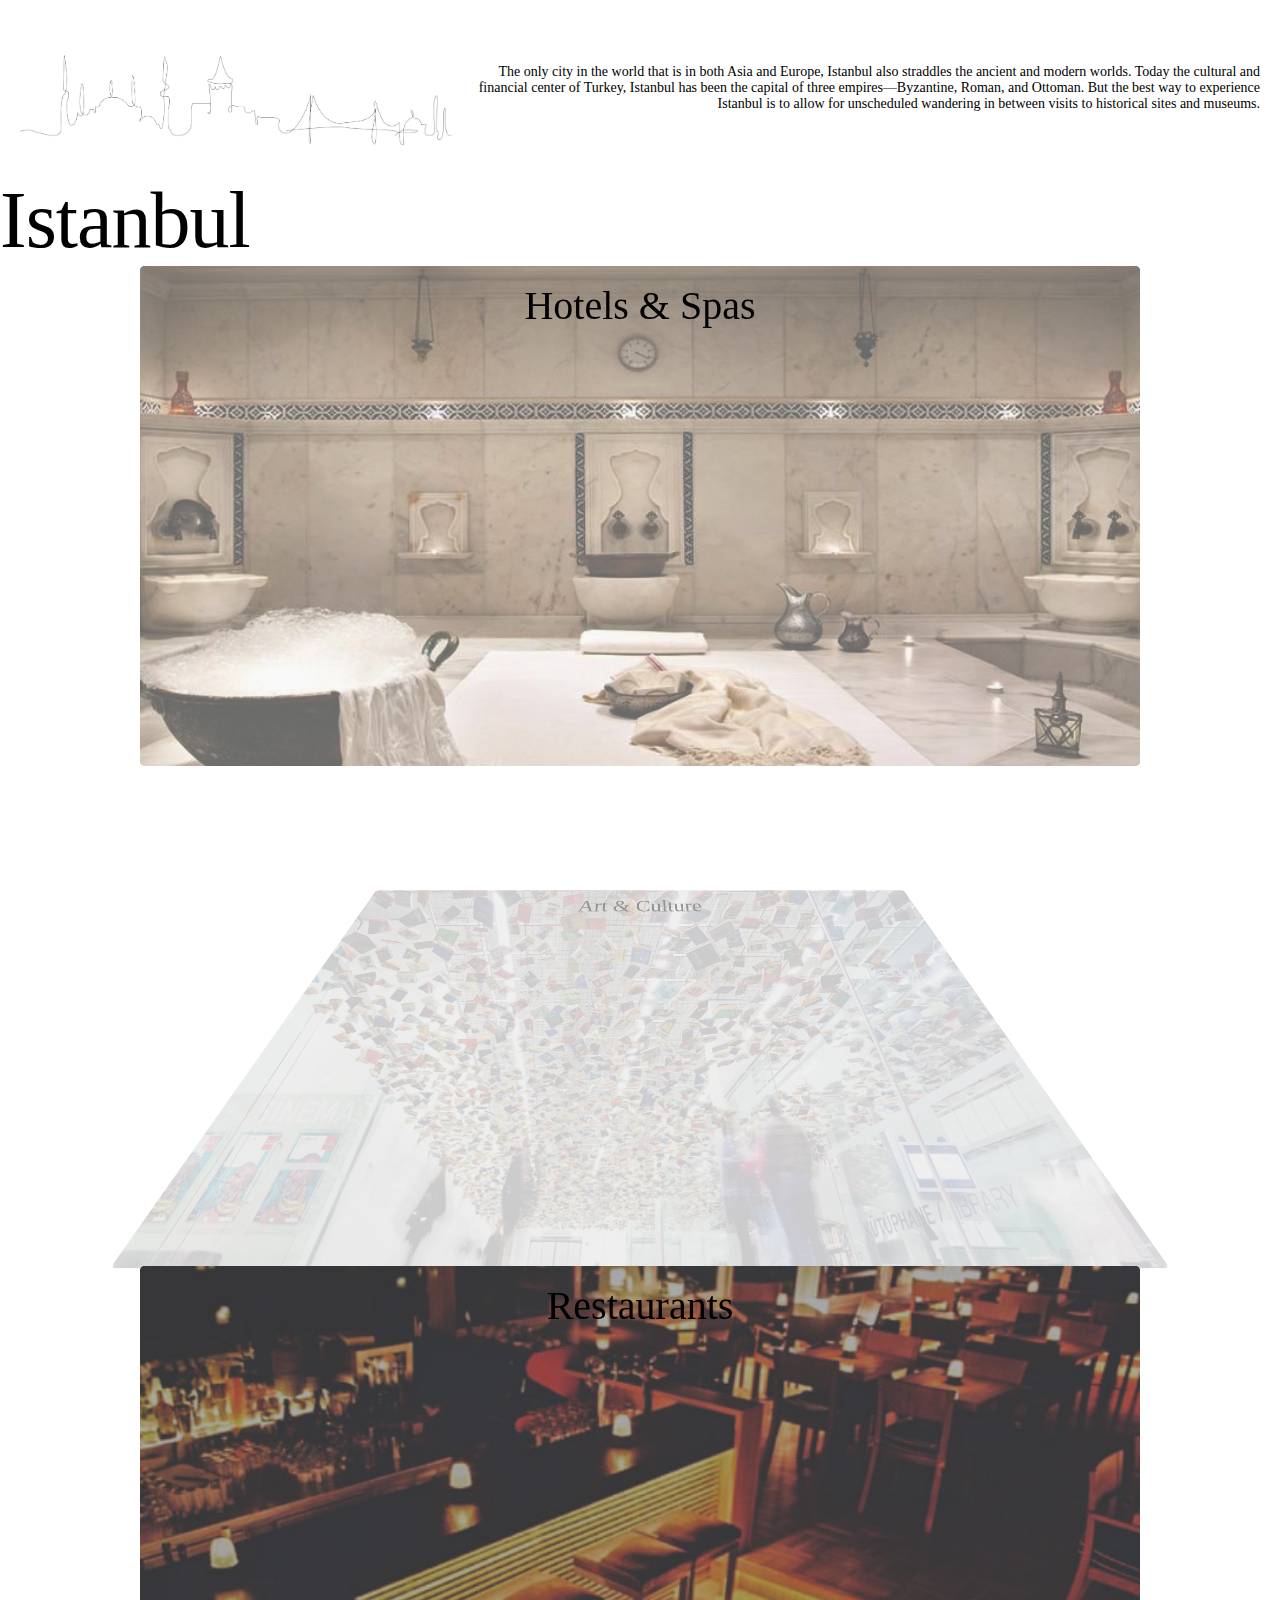
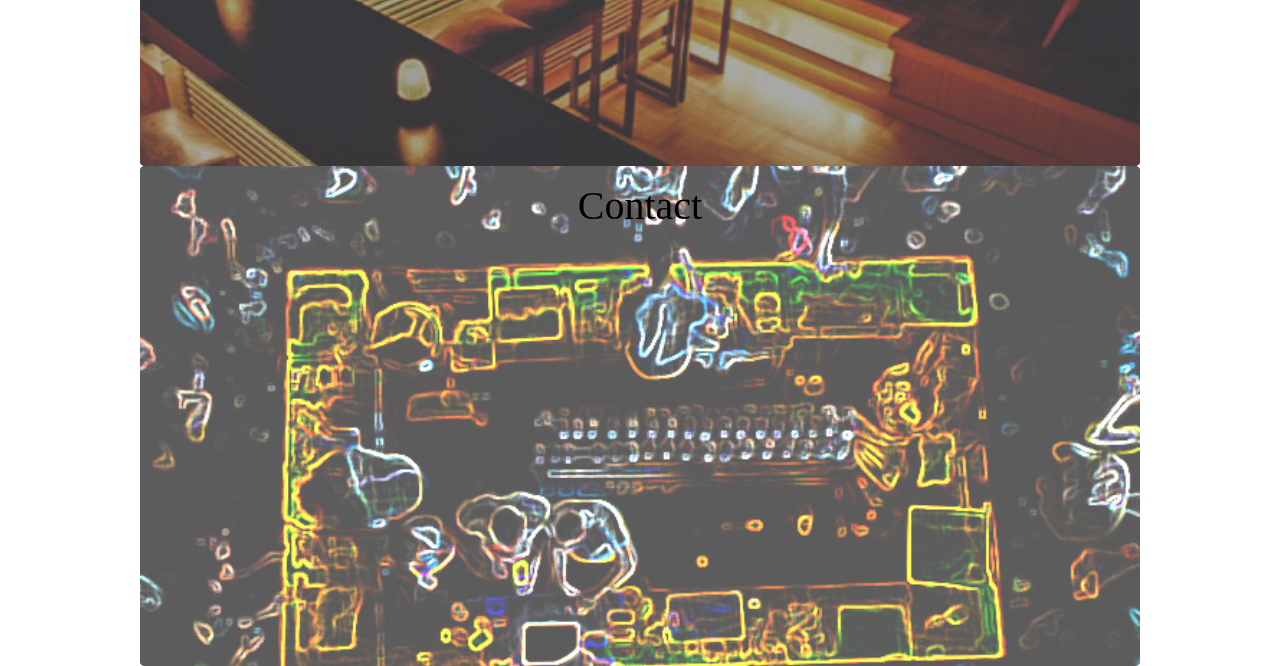
<file: index.html>
<!DOCTYPE html>
<html lang="en-us">
<head>
	<meta charset="UTF-8">
	<title>Istanbul</title>
      <link rel="canonical" href="http://www.thepetedesign.com/demos/tiltedpage_scroll_demo.html" />
  <link href='http://fonts.googleapis.com/css?family=Noto+Serif:400italic' rel='stylesheet' type='text/css'>
  <link href='http://fonts.googleapis.com/css?family=Open+Sans:300,400,700' rel='stylesheet' type='text/css'>
  <link href='http://fonts.googleapis.com/css?family=Pacifico:400' rel='stylesheet' type='text/css'>
  <script type="text/javascript" src="http://code.jquery.com/jquery-1.9.1.js"></script>
     <script type="text/javascript" src="jquery.tiltedpage-scroll.js"></script>
  <script>
    $(document).ready(function(){
      $(".main").tiltedpage_scroll({
        angle: 20
      });
    });
    
    </script>
    <link rel="stylesheet" type="text/css" href="tiltedpage_scroll.css">
  	  <style>
    html {
      height: 100%;
    }
    body {
      padding: 0;
      text-align: center;
      font-family: 'open sans';
      position: relative;
      margin: 0;
      height: 100%;
    }
    
    .wrapper {
    	height: auto !important;
    	height: 100%;
    	margin: 0 auto; 
    	overflow: hidden;
    }
    
    a {
      text-decoration: none;
    }
    
    
    
    h1, h2 {
      width: 100%;
      float: left;
    }
    h1 {
      margin-top: 100px;
      margin-bottom: 5px;
      font-size: 70px;
      font-weight: 100;
    }
    h2 {
      padding: 00px 20px 30px 20px;
      box-sizing: border-box;
      -webkit-box-sizing: border-box;
      -moz-box-sizing: border-box;
      letter-spacing: 0px;
      color: #888;
      font-size: 20px;
      line-height: 160%;
      font-weight: 100;
      margin-top: 10px;
      margin-bottom: 0;
    }
    
    a {
      font-family: Reprise Title Std;
      font-size: 40px;
      text-decoration: none;
      color: black;
        }

    p {
      width:100%;
      font-size:14px;
      color: black;
      font-family:"Andale Mono";
      text-align: right;
      padding-top: 50px; 
      padding-right: 40px;
        }

    img{
       padding: 00px 20px 30px 20px;
       padding-top: 55px;
    }
    
    .intro{text-align: right;
      padding-right: 20px;}

    .pointer {
      color: #00B0FF;
      font-family: 'Pacifico';
      font-size: 24px;
      margin-top: 15px;
      position: absolute;
      top: 130px;
      right: -40px;
    }
    .pointer2 {
      color: #00B0FF;
      font-family: 'Pacifico';
      font-size: 24px;
      margin-top: 15px;
      position: absolute;
      top: 130px;
      left: -40px;
    }
    pre {
      margin: 80px auto;
    }
    pre code {
      padding: 35px;
      border-radius: 5px;
      font-size: 15px;
      background: rgba(0,0,0,0.1);
      border: rgba(0,0,0,0.05) 5px solid;
      max-width: 500px;
    }


    .main {
      float: left;
      width: 100%;
      margin: 0 auto;
    }
    
    
    .main h1 {
      float: left;
      width: 100%;
      font-size: 80px;
      box-sizing: border-box;
      -webkit-box-sizing: border-box;
      -moz-box-sizing: border-box;
      font-weight: 100;
      margin: 0;
      font-family: Reprise Title Std;
      letter-spacing: -1px;
      text-transform: capitalize;
      text-align: left;
    }
   
    .main h1.demo1 {
      background: #1ABC9C;
    }
    
    .reload.bell {
      font-size: 12px;
      padding: 20px;
      width: 45px;
      text-align: center;
      height: 47px;
      border-radius: 50px;
      -webkit-border-radius: 50px;
      -moz-border-radius: 50px;
    }
    
    .reload.bell #notification {
      font-size: 25px;
      line-height: 140%;
    }
    
    .reload, .btn{
      display: inline-block;
      border-radius: 3px;
      -moz-border-radius: 3px;
      -webkit-border-radius: 3px;
      display: inline-block;
      line-height: 100%;
      padding: 0.7em;
      text-decoration: none;
      width: 100px;
      line-height: 140%;
      font-size: 17px;
      font-family: Open Sans;
      font-weight: bold;
      -webkit-box-shadow: none;
      box-shadow: none;
      background-color: #4D90FE;
      background-image: -webkit-linear-gradient(top,#4D90FE,#4787ED);
      background-image: -webkit-moz-gradient(top,#4D90FE,#4787ED);
      background-image: linear-gradient(top,#4d90fe,#4787ed);
      border: 1px solid #3079ED;
      color: #FFF;
    }
    .reload:hover{
      background: #317af2;
    }
    .btn {
      width: 200px;
      -webkit-box-shadow: none;
      box-shadow: none;
      background-color: #4D90FE;
      background-image: -webkit-linear-gradient(top,#4D90FE,#4787ED);
      background-image: -moz-linear-gradient(top,#4D90FE,#4787ED);
      background-image: linear-gradient(top,#4d90fe,#4787ed);
      border: 1px solid #3079ED;
      color: #FFF;
    }
    .clear {
      width: auto;
    }
    .btn:hover, .btn:hover {
      background: #317af2;
    }
    .btns {
      float: left;
      width: 100%;
      margin: 50px auto;
    }
    .credit {
      text-align: center;
      color: #888;
      padding: 10px 10px;
      margin: 0 0 0 0;
      background: #f5f5f5;
      float: left;
      width: 100%;
    }
    .credit a {
      text-decoration: none;
      font-weight: bold;
      color: black;
    }
    
    .back {
      position: absolute;
      top: 0;
      left: 0;
      text-align: center;
      display: block;
      padding: 7px;
      width: 100%;
      box-sizing: border-box;
      -moz-box-sizing: border-box;
      -webkit-box-sizing: border-box;
      background:#f5f5f5;
      font-weight: bold;
      font-size: 13px;
      color: #888;
      -webkit-transition: all 200ms ease-out;
      -moz-transition: all 200ms ease-out;
      -o-transition: all 200ms ease-out;
      transition: all 200ms ease-out;
    }
    .back:hover {
      background: #eee;
    }
    
    
    .page-container {
      float: left;
      width: 100%;
      margin: 0 auto 300px;
      position: relative;
    }
    .panorama {
      width: 100%;
      float: left;
      margin-top: -5px;
      height: 700px;
    }
    
    .panorama .credit {
      background: rgba(0,0,0,0.2);
      color: white;
      font-size: 12px;
      text-align: center;
      position: absolute;
      bottom: 0;
      right: 0;
      box-sizing: border-box;
      -webkit-box-sizing: border-box;
      -moz-box-sizing: border-box;
      float: right;
    }
    
    .main {
      margin-bottom: 350px;
      overflow: hidden;
    }
    .tps-section {
      width: 100% !important;
      max-width: 1000px;
      margin: 0 auto;
      height: 500px;
    }
    
    .tps-section .tps-wrapper {
      border-radius: 5px;
    }
    .tps-section .tps-wrapper h1 {
      position: relative;
      height: 100%;
      position: absolute;
    }
    .tps-section .tps-wrapper h1 a{
      color: white;
      position: absolute;
      background: rgba(0,0,0,0.25);
      width: 100%;
      height: 100%;
      top: 0;
      padding-top: 225px;
      box-sizing: border-box;
      -webkit-box-sizing: border-box;
      -moz-box-sizing: border-box;
      left: 0;
      font-weight: bold;
      text-transform: uppercase;
      letter-spacing: 4px;
      font-size: 20px;
      font-size: 14px;
      line-height: 190%;
    }
    
    .tps-section .tps-wrapper h1 a small{
      text-transform: none;
      font-style: italic;
      font-weight: 400;
      font-family: : Reprise Title Std;
      letter-spacing: 1px;
      font-size: 14px;
    }
    
    .tps-section:nth-child(1n+1) .tps-wrapper {
      background: url(hamam.jpg) center center;
      background-size: cover;
    }
    
    .tps-section:nth-child(2n+1) .tps-wrapper {
      background:  url(istanbulart.jpg) center center;
      background-size: cover;
    }
    
    .tps-section:nth-child(3n+1) .tps-wrapper {
      background:  url(resto2.jpg) center center;
      background-size: cover;
    }
    
    .tps-section:nth-child(4n+1) .tps-wrapper {
      background:  url(nightlife.jpg) center center;
      background-size: cover;
    }
    
    .header {
      overflow: hidden;
      clear: both;
    }
    @media (min-width: 768px) and (max-width: 1024px) {
      .intro {display: none;}}


	</style>
	<script>
	  $(document).ready(function(){
      $(".main").tiltedpage_scroll({
        angle: 20
      });
		});
		
	  </script>
    <!-- Global site tag (gtag.js) - Google Analytics -->
<script async src="https://www.googletagmanager.com/gtag/js?id=UA-139369569-1"></script>
<script>
  window.dataLayer = window.dataLayer || [];
  function gtag(){dataLayer.push(arguments);}
  gtag('js', new Date());

  gtag('config', 'UA-139369569-1');
</script>

</head>

<body>

<div class="main">
	    <div class="header">
        <img src="silhouette.jpg" height="90" align="left">
        <h1>Istanbul</h1>
        <div class="intro">
        <p>The only city in the world that is in both Asia and Europe, Istanbul also straddles the ancient and modern worlds. Today the cultural and financial center of Turkey, Istanbul has been the capital of three empires—Byzantine, Roman, and Ottoman. But the best way to experience Istanbul is to allow for unscheduled wandering in between visits to historical sites and museums.</p>
      </div>
  	  </div>

  	  <section class="page1">
        <div class="page_container">
          <h2><a href="hotel.html">Hotels & Spas</a></h2>
          <p></p>
        </div>
      </section>

  	  <section class="page2">
        <div class="page_container">
         <h2><a href="art.html">Art & Culture</a></h2>
          <p></p>
        </div>
      </section>

  	  <section class="page3">
        <div class="page_container">
         <h2><a href="resto.html">Restaurants</a></h2>
          <p></p>
        </div>
      </section>

  	  <section class="page4">
        <div class="page_container">
          <h2><a href="contact.html">Contact</a></h2>
          <p></p>
        </div>
      </section>



<script src="tilted.js" type="text/javascript"></script>

</body>


</html>
</file>
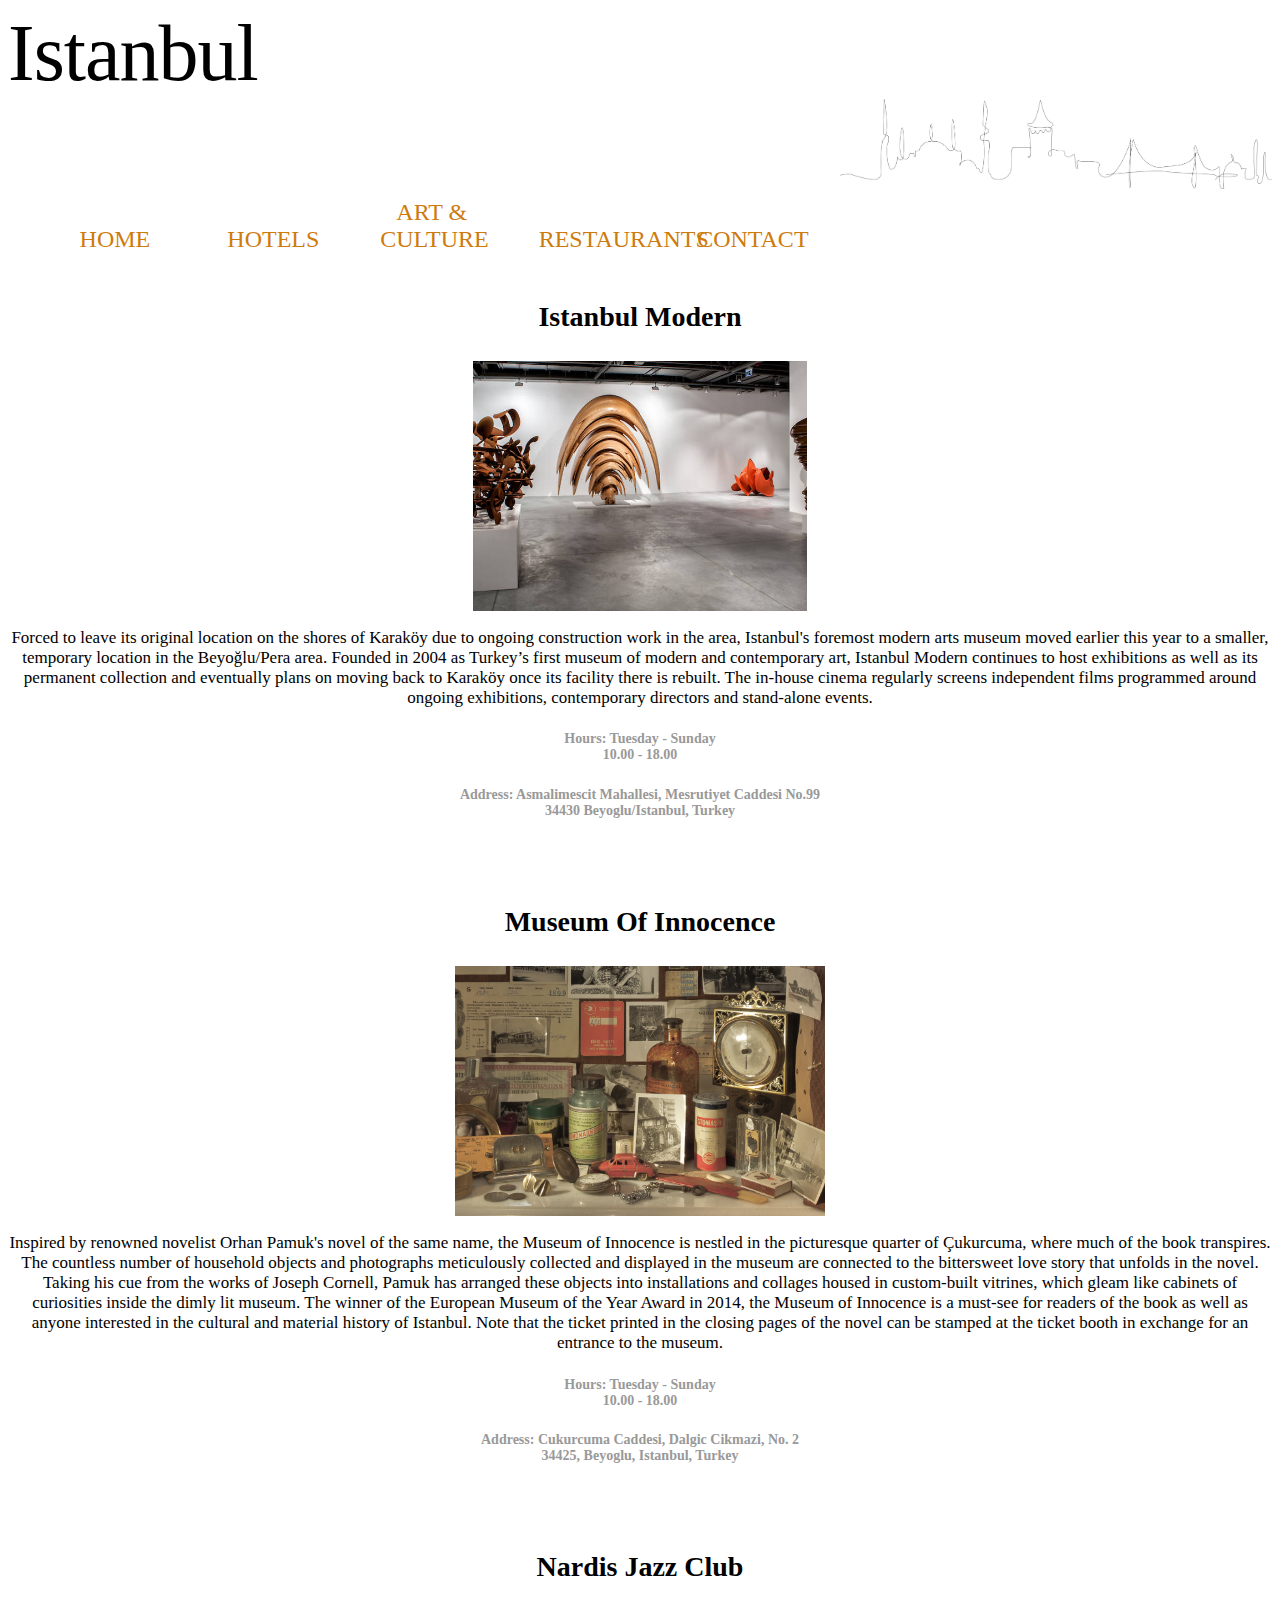
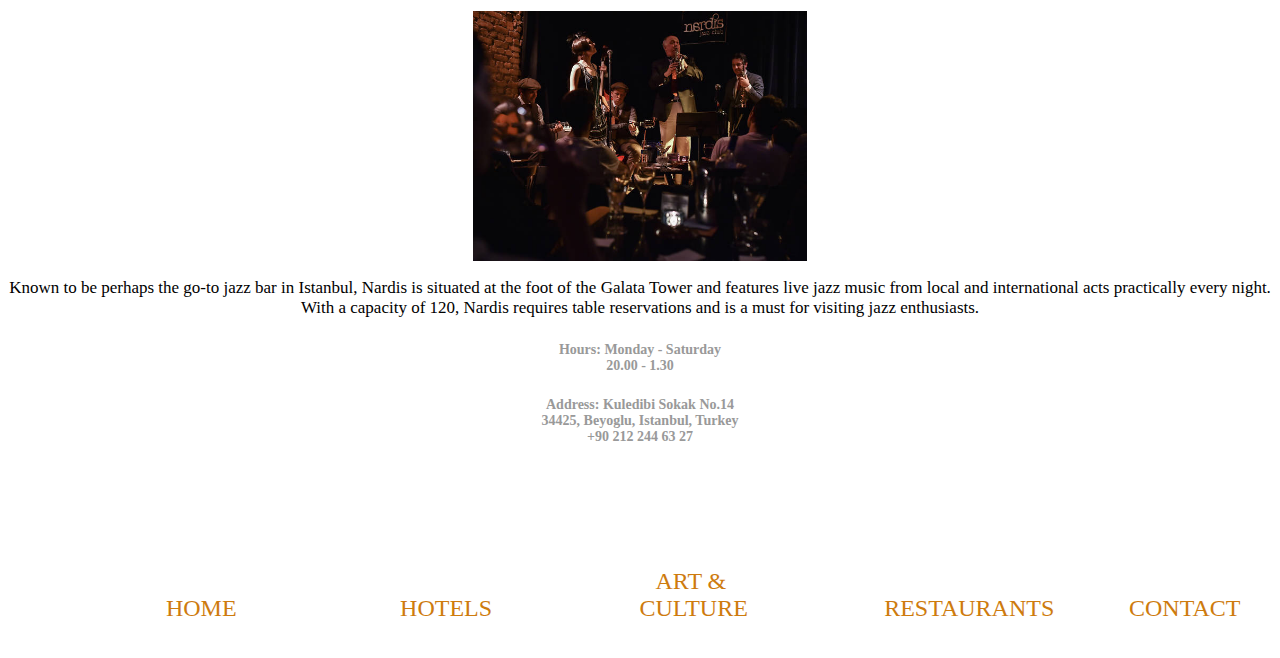
<file: art.html>
<!DOCTYPE html>
<html lang="en-us">
<head>
		<meta charset="UTF-8">
		<title>resto</title>
		<link rel="stylesheet" type="text/css" href="style2.css">
	</head>

	<body>
		 <div class="header">
        <h1>Istanbul</h1>
        <img src="silhouette.jpg" height="90" align="right">
    	</div>
		
			<nav class="menu">
		<ul id="menu-list">
			<a href="index.html"><li>Home</li></a>
			<a href="hotel.html"><li>Hotels</li></a>
			<a href="art.html"><li>Art & Culture</li></a>
			<a href="resto.html"><li>Restaurants</li></a>
			<a href="contact.html"><li>Contact</li></a>
		</ul>
	</nav>

	<h3>Istanbul Modern</h3>

	<div class="images">

	<img src="museum.jpg" height="250" align="center">

	</div>
	
	<p>Forced to leave its original location on the shores of Karaköy due to ongoing construction work in the area, Istanbul's foremost modern arts museum moved earlier this year to a smaller, temporary location in the Beyoğlu/Pera area. Founded in 2004 as Turkey’s first museum of modern and contemporary art, Istanbul Modern continues to host exhibitions as well as its permanent collection and eventually plans on moving back to Karaköy once its facility there is rebuilt. The in-house cinema regularly screens independent films programmed around ongoing exhibitions, contemporary directors and stand-alone events. </p>



	<h5>Hours: Tuesday - Sunday <br>10.00 - 18.00</h5>
	<h5>Address: Asmalimescit Mahallesi, Mesrutiyet Caddesi No.99<br> 34430 Beyoglu/Istanbul, Turkey</h5>
<br><br>

<h3>Museum of Innocence</h3>

<div class="images">
	<img src="innocence.jpg" height="250">
</div>
	
	<p>
Inspired by renowned novelist Orhan Pamuk's novel of the same name, the Museum of Innocence is nestled in the picturesque quarter of Çukurcuma, where much of the book transpires. The countless number of household objects and photographs meticulously collected and displayed in the museum are connected to the bittersweet love story that unfolds in the novel. Taking his cue from the works of Joseph Cornell, Pamuk has arranged these objects into installations and collages housed in custom-built vitrines, which gleam like cabinets of curiosities inside the dimly lit museum. The winner of the European Museum of the Year Award in 2014, the Museum of Innocence is a must-see for readers of the book as well as anyone interested in the cultural and material history of Istanbul. Note that the ticket printed in the closing pages of the novel can be stamped at the ticket booth in exchange for an entrance to the museum.
</p>

<h5>Hours: Tuesday - Sunday <br>10.00 - 18.00</h5>
<h5>Address: Cukurcuma Caddesi, Dalgic Cikmazi, No. 2<br> 34425, Beyoglu, Istanbul, Turkey</h5>

<br><br>

<h3>Nardis Jazz Club</h3>

<div class="images">
	<img src="nardis.jpg" height="250">
</div>
	
	<p>
Known to be perhaps the go-to jazz bar in Istanbul, Nardis is situated at the foot of the Galata Tower and features live jazz music from local and international acts practically every night. With a capacity of 120, Nardis requires table reservations and is a must for visiting jazz enthusiasts.
</p>

<h5>Hours: Monday - Saturday <br>20.00 - 1.30</h5>
<h5>Address: Kuledibi Sokak No.14<br> 34425, Beyoglu, Istanbul, Turkey<br>
+90 212 244 63 27</h5>


<footer>			<nav class="menu">
		<ul id="menu-list">
			<a href="index.html"><li>Home</li></a>
			<a href="hotel.html"><li>Hotels</li></a>
			<a href="art.html"><li>Art & Culture</li></a>
			<a href="resto.html"><li>Restaurants</li></a>
			<a href="contact.html"><li>Contact</li></a>
		</ul>
	</nav></footer>
	</body>
	</html>
</file>
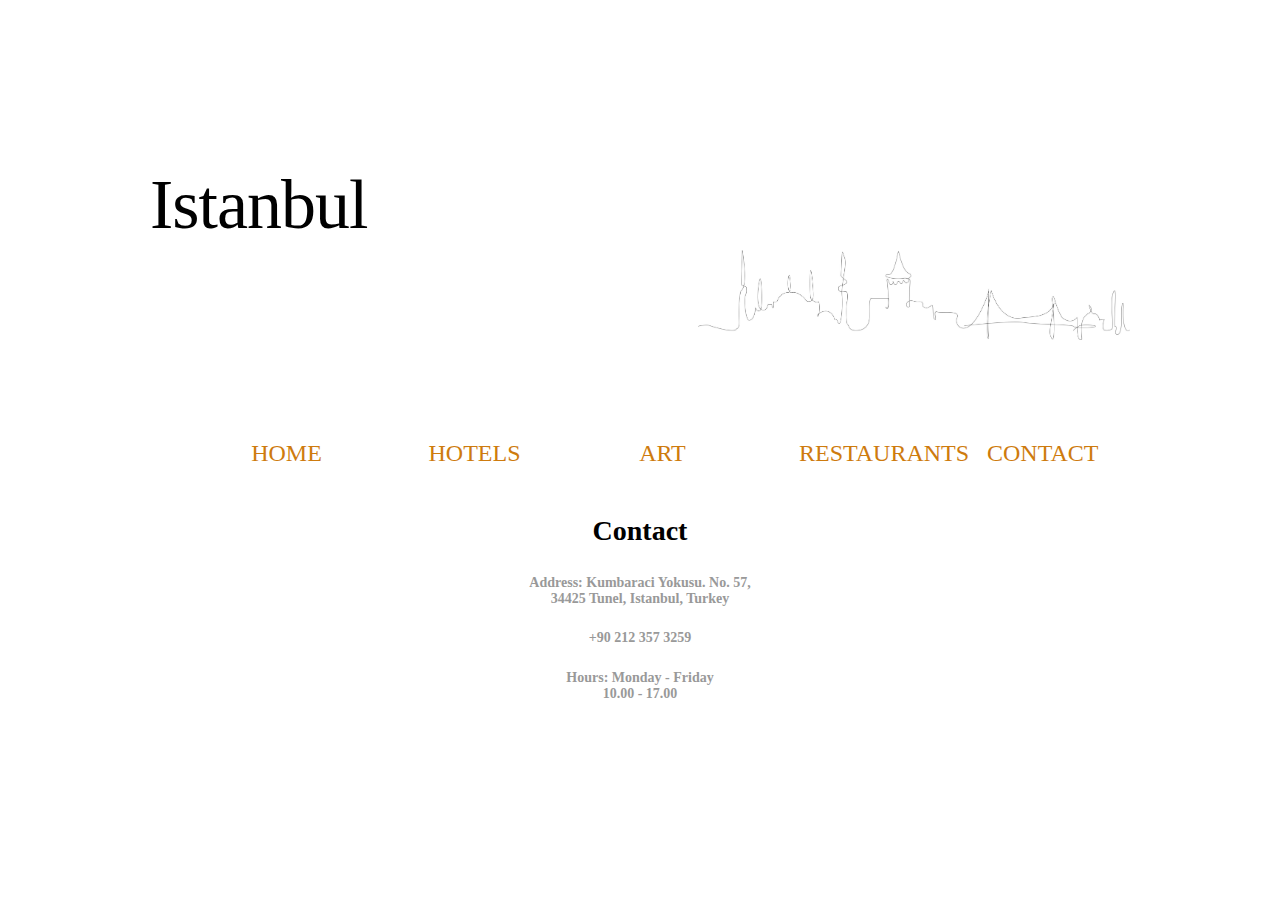
<file: contact.html>
<!DOCTYPE html>
<html lang="en-us">
<head>
		<meta charset="UTF-8">
		<title>Contact</title>
		<link rel="stylesheet" type="text/css" href="style2.css">
		<link href='http://fonts.googleapis.com/css?family=Noto+Serif:400italic' rel='stylesheet' type='text/css'>
		<link href='http://fonts.googleapis.com/css?family=Open+Sans:300,400,700' rel='stylesheet' type='text/css'>
		<link href='http://fonts.googleapis.com/css?family=Grand+Hotel' rel='stylesheet' type='text/css'>
		<script type="text/javascript" src="http://code.jquery.com/jquery-1.9.1.js"></script>
 		<script type="text/javascript" src="jquery.subscribe-better.js"></script>
  		<link href='subscribe-better.css' rel='stylesheet' type='text/css'>
    	<script>
	 		$(document).ready(function(){
      		$(".subscribe-me").subscribeBetter({
				animation: "flyInUp",
				autoClose: true,
				delay: 1000,
				showOnce: false
				});
			});

	</script>
    <style>
    html {
      height: 100%;
    }
    body {
      padding: 0;
      text-align: center;
      font-family: 'Open Sans';
      position: relative;
      margin: 0;
      height: 100%;
      -webkit-font-smoothing: antialiased;
      text-rendering: optimizelegibility;
    }

    a {
      color: black;
    }

    .header {
      padding: 30px 0 0;
      float: left;
      width: 100%;
    }

    .wrapper {
    	height: auto !important;
    	height: 100%;
    	margin: 0 auto;
    	overflow: hidden;
    }

    a {
      text-decoration: none;
    }


    h1, h2 {
      width: 100%;
      float: left;
    }
    h1 {
      margin-top: 100px;
      color: black;
      margin-bottom: 5px;
      font-size: 70px;
      font-weight: 100;
      color: black;
    }
    h2 {
      padding: 00px 20px 30px 20px;
      box-sizing: border-box;
      -webkit-box-sizing: border-box;
      -moz-box-sizing: border-box;
      letter-spacing: 0px;
      color: #fff;
      font-size: 20px;
      line-height: 160%;
      font-weight: 100;
      margin-top: 10px;
      margin-bottom: 0;
    }
h3{color: black;}

    body .main .pointer {
      color: #fff;
      font-family: 'Pacifico';
      font-size: 37px;
      margin-top: 15px;
			text-align: center;
			text-transform: lowercase;
    }
    .pointer2 {
      color: #fff;
      font-family: 'Pacifico';
      font-size: 24px;
      margin-top: 15px;
      position: absolute;
      top: 130px;
      left: -40px;
    }
    pre {
      margin: 80px auto;
    }
    pre code {
      padding: 35px;
      border-radius: 5px;
      font-size: 15px;
      background: rgba(0,0,0,0.1);
      border: rgba(0,0,0,0.05) 5px solid;
      max-width: 500px;
    }


    .main {
      float: left;
      width: 100%;
      margin: 0 auto;
    }


    .main h1 {
      padding:20px 50px 10px;
      float: left;
      width: 100%;
      font-size: 60px;
      box-sizing: border-box;
      -webkit-box-sizing: border-box;
      -moz-box-sizing: border-box;
      font-weight: 100;
      margin: 0;
      padding-top: 25px;
      font-family: 'Open Sans';
      letter-spacing: -1px;
      text-transform: capitalize;
    }

    .main h1.demo1 {
      background: #1ABC9C;
    }

    .reload.bell {
      font-size: 12px;
      padding: 20px;
      width: 45px;
      text-align: center;
      height: 47px;
      border-radius: 50px;
      -webkit-border-radius: 50px;
      -moz-border-radius: 50px;
    }

    .reload.bell #notification {
      font-size: 25px;
      line-height: 140%;
    }
    .btn.btn-outline {
      border: #333 2px solid;
      background: none;
      color: #fff;
    }
    .btn.btn-outline:hover {
      border: #333 2px solid;
      background: #fff;
      color: #fff;
    }
    .reload, .btn{
      display: inline-block;
      border-radius: 3px;
      -moz-border-radius: 3px;
      -webkit-border-radius: 3px;
      display: inline-block;
      line-height: 100%;
      padding: 0.7em;
      text-decoration: none;
      width: 100px;
      line-height: 140%;
      font-size: 17px;
      font-family: Open Sans;
      font-weight: bold;
      -webkit-box-shadow: none;
      box-shadow: none;
      background-color: #fff;
      background-image: -webkit-linear-gradient(top,#4D90FE,#4787ED);
      background-image: linear-gradient(top,#4d90fe,#4787ed);
      border: 1px solid #fff;
      color: #CE7B0E;}

    .reload:hover{
      background: #317af2;
    }
    .btn {
      width: 200px;
      -webkit-box-shadow: none;
      box-shadow: none;
      background-color: #4D90FE;
      background-image: -webkit-linear-gradient(top,#4D90FE,#4787ED);
      background-image: linear-gradient(top,#4d90fe,#4787ed);
      border: 1px solid #3079ED;
      color: #FFF;
    }
    .clear {
      width: auto;
    }
    .btn:hover, .btn:hover {
      background: #317af2;
    }
    .btns {
      margin: 50px auto;
    }
    .credit {
      text-align: center;
      color: #fff;
      padding: 10px 10px;
      margin: 0 0 0 0;
      float: left;
      width: 100%;
    }
    .credit a {
      text-decoration: none;
      font-weight: bold;
      color: #fff;
			border-bottom: 1px solid #fff;
    }

    .back {
      position: absolute;
      top: 0;
      left: 0;
      text-align: center;
      display: block;
      padding: 7px;
      width: 100%;
      box-sizing: border-box;
      -moz-box-sizing: border-box;
      -webkit-box-sizing: border-box;
      background:#fff;
      font-weight: bold;
      font-size: 13px;
      color: #888;
      -webkit-transition: all 200ms ease-out;
      -moz-transition: all 200ms ease-out;
      -o-transition: all 200ms ease-out;
      transition: all 200ms ease-out;
    }
    .back:hover {
      background: #f5f5f5;
    }

    .container {
      width: 980px;
      margin: 0 auto;
      overflow: hidden;
    }

    .page-container {
      float: left;
      width: 100%;
      margin: 0 auto 300px;
      position: relative;
    }

    .header {
      overflow: hidden;
      clear: both;
    }

    .bg {
      position: absolute;
      min-height: 100% !important;
      width: 100%;
      z-index: 0;
    }

    .ibg-bg {
      position: absolute;
    }
    #btns {
      text-align: center;
      margin: 50px auto;
      height: 50px;
      overflow: hidden;
      float: left;
      width: 100%;
    }


    .main {
      position: relative;
    }

    .newmain {
			text-align: left;
      margin-top: 35px;
      color: #fff;
      font-size: 14px;
    }
		.subscribe-me h2 {
			color: #CE7B0E;
			margin: 0 0 10px 0;
			padding: 0;
			font-size: 29px;
		}

		body .sb form input[type='submit'] {
			background: #CE7B0E;
		}

		.subscribe-me p {
			color: #333;
		}
	</style>
    	

	</head>

	<body>
		<div class="container">

      	<div class="newmain">

      	 	<div class="subscribe-me">
						<h2>Subscribe our Newsletter</h2>
						<a href="#close" class="sb-close-btn">x</a>
						<p>Subscribe to our mailing list to get weekly updates about art events.</p>
						<form>
							<input type="email" placeholder="Email Address">
							<input type="submit" value="Sign up">
						</form>
					</div>

		 <div class="header">
        <h1>Istanbul</h1>
        <img src="silhouette.jpg" height="90" align="right">
    	</div>
		
			<nav class="menu">
		<ul id="menu-list">
			<a href="index.html"><li>Home</li></a>
			<a href="hotel.html"><li>Hotels</li></a>
			<a href="art.html"><li>Art</li></a>
			<a href="resto.html"><li>Restaurants</li></a>
			<a href="contact.html"><li>Contact</li></a>
		</ul>
	</nav>

	<h3>Contact</h3>
	<h5>Address: Kumbaraci Yokusu. No. 57,<br> 34425 Tunel, Istanbul, Turkey</h5>
	<h5> +90 212 357 3259</h5>
	<h5>Hours: Monday - Friday<br>10.00 - 17.00 </h5>

	

	</div>
</div>
</body>
</html>
</file>
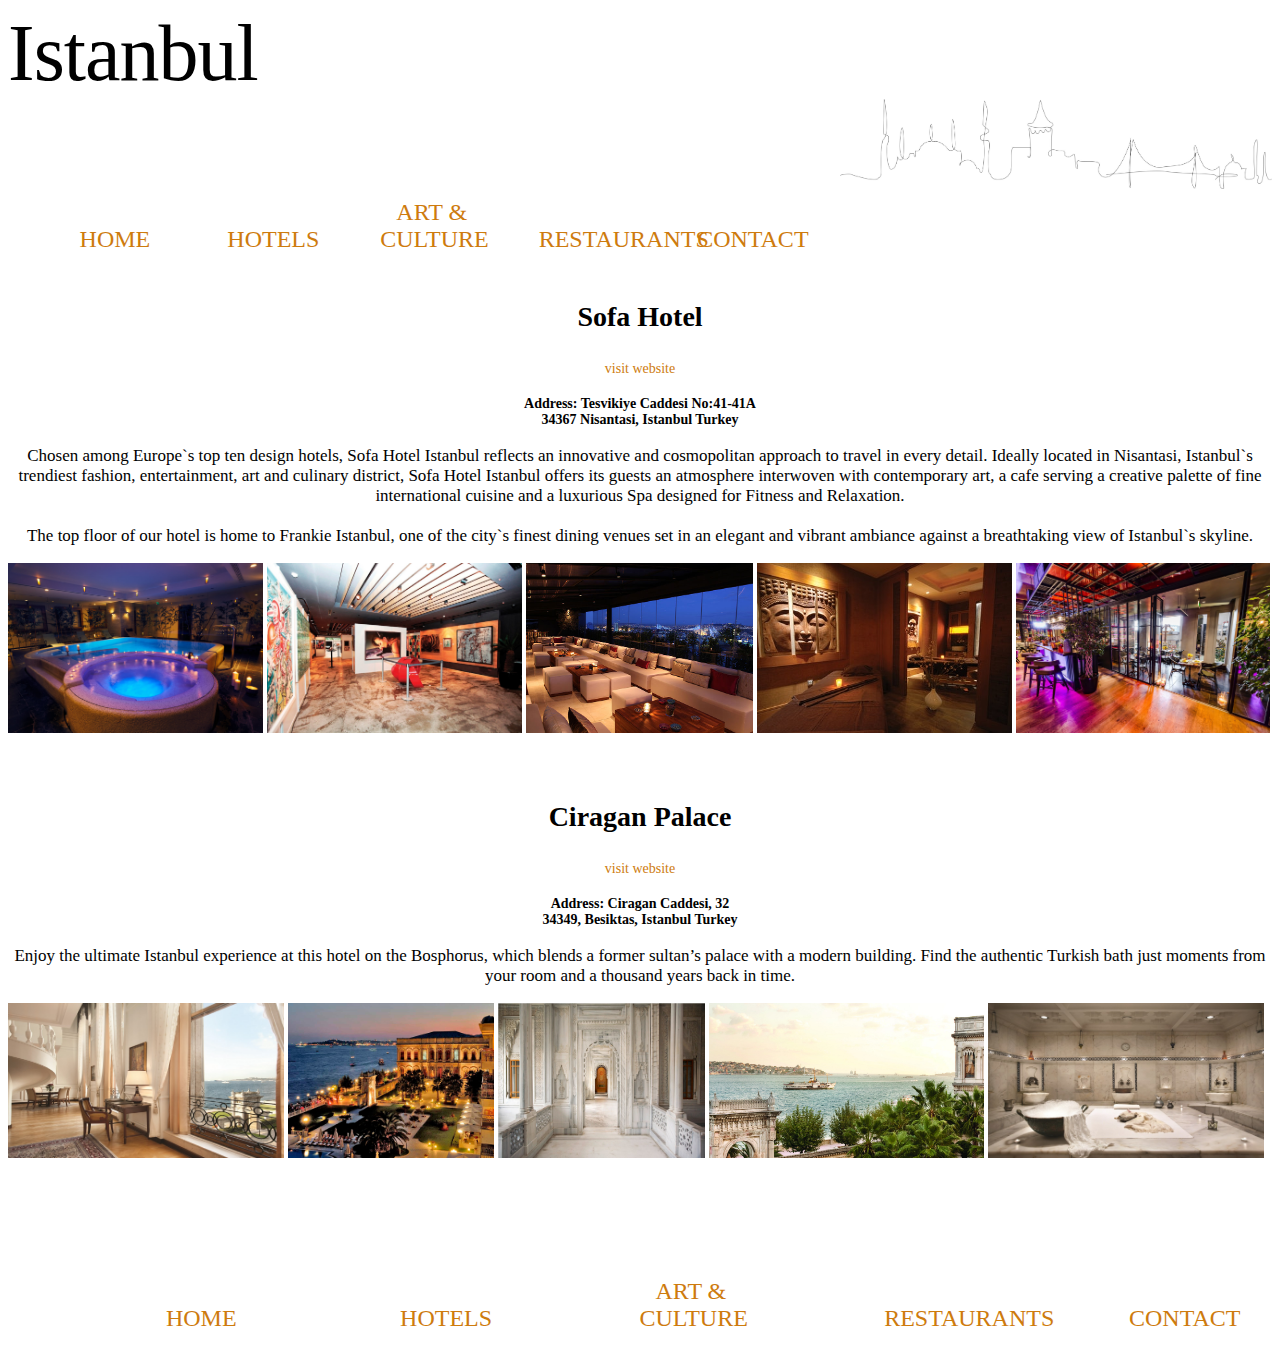
<file: hotel.html>
<!DOCTYPE html>
<html lang="en-us">
<head>
		<meta charset="UTF-8">
		<title>Hotel</title>
		<link rel="stylesheet" type="text/css" href="style3.css">
	</head>

<body>
		 <div class="header">
        <h1>Istanbul</h1>
        <img src="silhouette.jpg" height="90" align="right">
    	</div>
		
			<nav class="menu">
		<ul id="menu-list">
			<a href="index.html"><li>Home</li></a>
			<a href="hotel.html"><li>Hotels</li></a>
			<a href="art.html"><li>Art & Culture</li></a>
			<a href="resto.html"><li>Restaurants</li></a>
			<a href="contact.html"><li>Contact</li></a>
		</ul>
	</nav>

	<h3>Sofa Hotel</h3>
	<a href="https://www.thesofahotel.com.tr">visit website</a>

	<h4>Address: Tesvikiye Caddesi No:41-41A<br>
	34367 Nisantasi, Istanbul Turkey</h4>

	<p>Chosen among Europe`s top ten design hotels, Sofa Hotel Istanbul reflects an innovative and cosmopolitan approach to travel in every detail. Ideally located in Nisantasi, Istanbul`s trendiest fashion, entertainment, art and culinary district, Sofa Hotel Istanbul offers its guests an atmosphere interwoven with contemporary art, a cafe serving a creative palette of fine international cuisine and a luxurious Spa designed for Fitness and Relaxation.<br><br>
 	The top floor of our hotel is home to Frankie Istanbul, one of the city`s finest dining venues set in an elegant and vibrant ambiance against a breathtaking view of Istanbul`s skyline.
 	</p>

	<div class="images">
		<img src="sofa.jpg" height="170">
		<img src="sofa2.jpg" height="170">
		<img src="sofa3.jpg" height="170">
		<img src="sofa4.jpg" height="170">
		<img src="sofa6.jpg" height="170">
	</div>
	<br><br>

	<h3>Ciragan Palace</h3>
	<a href="https://www.kempinski.com/en/istanbul/ciragan-palace/">visit website</a>

	<h4>Address: Ciragan Caddesi, 32<br>
	34349, Besiktas, Istanbul Turkey</h4>
	
	<p>Enjoy the ultimate Istanbul experience at this hotel on the Bosphorus, which blends a former sultan’s palace with a modern building. Find the authentic Turkish bath just moments from your room and a thousand years back in time. </p>
	<div class="images">
		<img src="ciragan7.jpg" height="155">
		<img src="ciragan.jpg" height="155">
		<img src="ciragan2.jpg" height="155">
		<img src="ciragan6.jpg" height="155">
		<img src="hamam1.jpg" height="155">
	</div>

<footer>			<nav class="menu">
		<ul id="menu-list">
			<a href="index.html"><li>Home</li></a>
			<a href="hotel.html"><li>Hotels</li></a>
			<a href="art.html"><li>Art & Culture</li></a>
			<a href="resto.html"><li>Restaurants</li></a>
			<a href="contact.html"><li>Contact</li></a>
		</ul>
	</nav></footer>


	</body>
	</html>
</file>
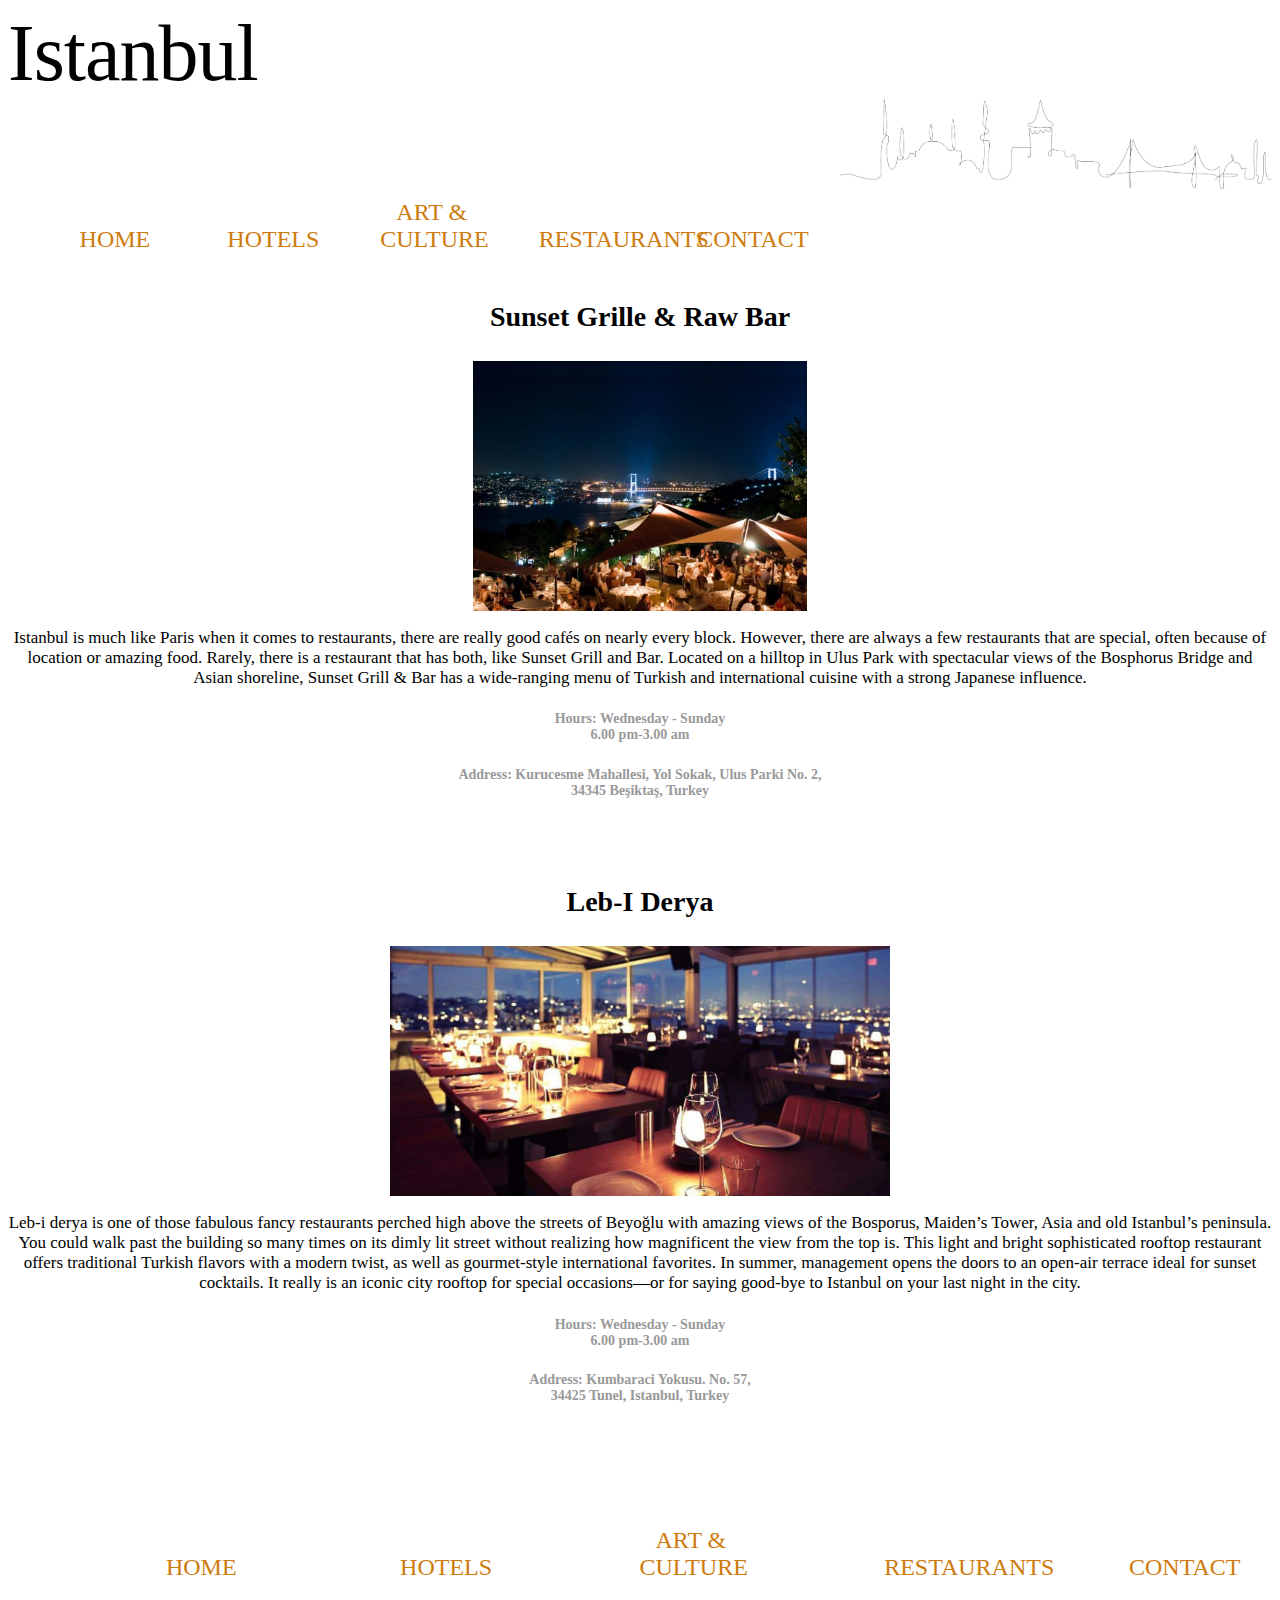
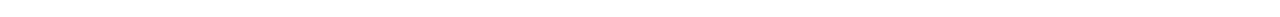
<file: resto.html>
<!DOCTYPE html>
<html lang="en-us">
<head>
		<meta charset="UTF-8">
		<title>resto</title>
		<link rel="stylesheet" type="text/css" href="style2.css">
	</head>

	<body>
		 <div class="header">
        <h1>Istanbul</h1>
        <img src="silhouette.jpg" height="90" align="right">
    	</div>
		
			<nav class="menu">
		<ul id="menu-list">
			<a href="index.html"><li>Home</li></a>
			<a href="hotel.html"><li>Hotels</li></a>
			<a href="art.html"><li>Art & Culture</li></a>
			<a href="resto.html"><li>Restaurants</li></a>
			<a href="contact.html"><li>Contact</li></a>
		</ul>
	</nav>

	<h3>Sunset Grille & Raw Bar</h3>

	<div class="images">

	<img src="sunset.jpg" height="250" align="center">

	</div>
	
	<p>Istanbul is much like Paris when it comes to restaurants, there are really good cafés on nearly every block. However, there are always a few restaurants that are special, often because of location or amazing food. Rarely, there is a restaurant that has both, like Sunset Grill and Bar. Located on a hilltop in Ulus Park with spectacular views of the Bosphorus Bridge and Asian shoreline, Sunset Grill & Bar has a wide-ranging menu of Turkish and international cuisine with a strong Japanese influence. </p>



	<h5>Hours: Wednesday - Sunday <br>6.00 pm-3.00 am</h5>
	<h5>Address: Kurucesme Mahallesi, Yol Sokak, Ulus Parki No. 2,
		<br>34345 Beşiktaş, Turkey</h5>
<br><br>

<h3>Leb-i Derya</h3>

<div class="images">
	<img src="resto.jpg" height="250">
</div>
	
	<p>
Leb-i derya is one of those fabulous fancy restaurants perched high above the streets of Beyoğlu with amazing views of the Bosporus, Maiden’s Tower, Asia and old Istanbul’s peninsula. You could walk past the building so many times on its dimly lit street without realizing how magnificent the view from the top is.

This light and bright sophisticated rooftop restaurant offers traditional Turkish flavors with a modern twist, as well as gourmet-style international favorites. In summer, management opens the doors to an open-air terrace ideal for sunset cocktails. It really is an iconic city rooftop for special occasions—or for saying good-bye to Istanbul on your last night in the city.
</p>

<h5>Hours: Wednesday - Sunday <br>6.00 pm-3.00 am</h5>
<h5>Address: Kumbaraci Yokusu. No. 57,<br> 34425 Tunel, Istanbul, Turkey</h5>

<footer>			<nav class="menu">
		<ul id="menu-list">
			<a href="index.html"><li>Home</li></a>
			<a href="hotel.html"><li>Hotels</li></a>
			<a href="art.html"><li>Art & Culture</li></a>
			<a href="resto.html"><li>Restaurants</li></a>
			<a href="contact.html"><li>Contact</li></a>
		</ul>
	</nav></footer>
	</body>
	</html>
</file>
<file: tiltedpage_scroll.css>
.tps-section {
  width: 100%;
  height: 500px;
  -webkit-perspective: 10em;
  -moz-perspective: 10em;
  -ms-perspective: 10em;
  -o-perspective: 10em;
  perspective: 10em;
  -webkit-perspective-origin: center bottom;
  -moz-perspective-origin: center bottom;
  -ms-perspective-origin: center bottom;
  -o-perspective-origin: center bottom;
  perspective-origin: center bottom;
  -webkit-perspective-origin: 50% 50%;
  -moz-perspective-origin: 50% 50%;
  -ms-perspective-origin: 50% 50%;
  -o-perspective-origin: 50% 50%;
  perspective-origin: 50% 50%;
  -webkit-transform-style: preserve-3d;
  -moz-transform-style: preserve-3d;
  -ms-transform-style: preserve-3d;
  -o-transform-style: preserve-3d;
  transform-style: preserve-3d;
}


.tps-wrapper {
  float: left;
  width: 100%;
  height: 100%;
}
</file>
<file: style2.css>
h1{float: left;
      width: 100%;
      font-size: 80px;
      box-sizing: border-box;
      -webkit-box-sizing: border-box;
      -moz-box-sizing: border-box;
      font-weight: 100;
      margin: 0;
      font-family: Reprise Title Std;
      letter-spacing: -1px;
      text-transform: capitalize;
      text-align: left;
    }

.menu ul{display: grid;
	grid-template-columns: repeat(5, 1fr);
	list-style-type: none;
	}

li{	margin-right: 10px;
	text-align: center;
	font-size: 24px;
	padding-top: 100px;}

.menu a{color: #CE7B0E;
text-decoration: none;
text-transform:uppercase;
font-family: Reprise Title Std;
margin-right: 30px;
margin-bottom: 20px;

}


h3{  font-family: Reprise Title Std;
      text-transform: capitalize;
      text-align: center;
      font-size: 28px;
      }
h4{   font-family: Andale Mono;
      font-size:14px;
      color:#CE7B0E;
      text-align: center;}

p {width:100%;
      font-size:17px;
      color: black;
      font-family:"Andale Mono";
      text-align: center;}



a {text-decoration: none;
      color: black;
      font-size: 24px;
      font-family:"Andale Mono";
      font-size: 14px;
      text-align: center;
      display: block;
      width: 113px;
      margin: auto;
}

a:hover{text-decoration: underline;
      text-align: center;}

h5{font-family: Andale Mono;
      font-size:14px;
      color:#999;
      text-align: center;}

img{  display: block;
      margin: auto;}
</file>
<file: subscribe-better.css>
/*=================================================
Class Definitions
=================================================*/


.sb {
  display: none;
  position: fixed;
  top: 50%;
  left: 50%;
  margin-left: -250px;
  margin-top: -150px;
  width: 500px;
  height: 200px;
  background: white;
  padding: 25px;
  box-shadow: 0 2px 3px rgba(0,0,0,0.5);
  -moz-box-shadow: 0 2px 3px rgba(0,0,0,0.5);
  -webkit-box-shadow: 0 2px 3px rgba(0,0,0,0.5);
  z-index: 1999;
  opacity: 0;
}

.sb h2 {
  margin-top: 0;
}

.sb p {
  font-size: 20px;
}

.sb form input[type='text'], .sb form input[type='password'], .sb form input[type='email'], .sb form textarea{
  margin: 0;
  border: none;
  background: #f7f7f7;
  padding: 18px 10px;
  font-size: 16px;
  width: 79%;
  box-sizing: border-box;
  -moz-box-sizing: border-box;
  -webkit-box-sizing: border-box;
}

.sb form input[type='submit']{
  padding: 18px 10px;
  background: none;
  font-size: 16px;
  text-transform: uppercase;
  border: none;
  background: black;
  color: white;
  width: 20%;
  margin: 0;
}

.sb .sb-close-btn {
  position: absolute;
  right: 10px;
  top: 10px;
  color: #ccc;
}

.sb.sb-withoverlay {
  position: absolute;
  top: 200px;
  left: 50%;
  margin-left: -250px;
}


.sb-open.sb-open-with-overlay {
  overflow: hidden;
}

.sb-open .sb-overlay {
  opacity: 1;
}

.sb-open .sb {
  opacity: 1;
}

.sb-overlay {
  height: 100%;
  width: 100%;
  background: rgba(0, 0, 0, 0.58);
  opacity: 0;
  position: fixed;
  left: 0;
  right: 0;
  top: 0;
  z-index: 100;
  -webkit-transition: all 0.5s ease-in-out;
  -moz-transition: all 0.5s ease-in-out;
  -o-transition: all 0.5s ease-in-out;
  transition: all 0.5s ease-in-out;
  overflow: auto;
}

.sb-close-backdrop {
  position: absolute;
  top: 0;
  left: 0;
  width: 100%;
  height: 100%;
  cursor: pointer;
}

[class^="sb-animation-"], [class*=" sb-animation-"] {
  -webkit-animation-duration: 500ms;
  -moz-animation-duration: 500ms;
  -o-animation-duration: 500ms;
  animation-duration: 500ms;
}

.sb-animation-flyInRight {
  -webkit-animation-name: flyInRight;
	-moz-animation-name: flyInRight;
	-o-animation-name: flyInRight;
	animation-name: flyInRight;
}

.sb-animation-flyOutRight {
  -webkit-animation-name: flyOutRight;
	-moz-animation-name: flyOutRight;
	-o-animation-name: flyOutRight;
	animation-name: flyOutRight;
}

.sb-animation-flyInLeft {
  -webkit-animation-name: flyInLeft;
	-moz-animation-name: flyInLeft;
	-o-animation-name: flyInLeft;
	animation-name: flyInLeft;
}

.sb-animation-flyOutLeft {
  -webkit-animation-name: flyOutLeft;
	-moz-animation-name: flyOutLeft;
	-o-animation-name: flyOutLeft;
	animation-name: flyOutLeft;
}

.sb-animation-flyInUp {
  -webkit-animation-name: flyInUp;
	-moz-animation-name: flyInUp;
	-o-animation-name: flyInUp;
	animation-name: flyInUp;
}

.sb-animation-flyOutUp {
  -webkit-animation-name: flyOutUp;
	-moz-animation-name: flyOutUp;
	-o-animation-name: flyOutUp;
	animation-name: flyOutUp;
}

.sb-animation-flyInDown {
  -webkit-animation-name: flyInDown;
	-moz-animation-name: flyInDown;
	-o-animation-name: flyInDown;
	animation-name: flyInDown;
}

.sb-animation-flyOutDown {
  -webkit-animation-name: flyOutDown;
	-moz-animation-name: flyOutDown;
	-o-animation-name: flyOutDown;
	animation-name: flyOutDown;
}
/*=================================================
Animation Library
=================================================*/

@-webkit-keyframes flyInRight {
	0% {
		opacity: 0;
		-webkit-transform: translateX(3000px);
	}

	100% {
		-webkit-transform: translateX(0);
	}
}

@-moz-keyframes flyInRight {
	0% {
		opacity: 0;
		-moz-transform: translateX(3000px);
	}

	100% {
		-moz-transform: translateX(0);
	}
}

@-o-keyframes flyInRight {
	0% {
		opacity: 0;
		-o-transform: translateX(3000px);
	}

	100% {
		-o-transform: translateX(0);
	}
}

@keyframes flyInRight {
	0% {
		opacity: 0;
		transform: translateX(3000px);
	}

	100% {
		transform: translateX(0);
	}
}

@-webkit-keyframes flyOutRight {
	0% {
		-webkit-transform: translateX(0);
	}

	100% {
	  opacity: 0;
		-webkit-transform: translateX(3000px);
	}
}

@-moz-keyframes flyOutRight {
	0% {
		-moz-transform: translateX(0);
	}

	100% {
	  opacity: 0;
		-moz-transform: translateX(3000px);
	}
}

@-o-keyframes flyOutRight {
	0% {
		-o-transform: translateX(0);
	}

	100% {
	  opacity: 0;
		-o-transform: translateX(3000px);
	}
}

@keyframes flyOutRight {
	0% {
		transform: translateX(0);
	}

	100% {
	  opacity: 0;
		transform: translateX(3000px);
	}
}

@-webkit-keyframes flyInLeft {
	0% {
		opacity: 0;
		-webkit-transform: translateX(-3000px);
	}

	100% {
		-webkit-transform: translateX(0);
	}
}

@-moz-keyframes flyInLeft {
	0% {
		opacity: 0;
		-moz-transform: translateX(-3000px);
	}

	100% {
		-moz-transform: translateX(0);
	}
}

@-o-keyframes flyInLeft {
	0% {
		opacity: 0;
		-o-transform: translateX(-3000px);
	}

	100% {
		-o-transform: translateX(0);
	}
}

@keyframes flyInLeft {
	0% {
		opacity: 0;
		transform: translateX(-3000px);
	}

	100% {
		transform: translateX(0);
	}
}
@-webkit-keyframes flyOutLeft {
	0% {
		-webkit-transform: translateX(0);
	}

	100% {
		opacity: 0;
		-webkit-transform: translateX(-3000px);
	}
}

@-moz-keyframes flyOutLeft {
	0% {
		-moz-transform: translateX(0);
	}

	100% {
		opacity: 0;
		-moz-transform: translateX(-3000px);
	}
}

@-o-keyframes flyOutLeft {
	0% {
		-o-transform: translateX(0);
	}

	100% {
		opacity: 0;
		-o-transform: translateX(-3000px);
	}
}

@keyframes flyOutLeft {
	0% {
		transform: translateX(0);
	}

	100% {
		opacity: 0;
		transform: translateX(-3000px);
	}
}

@-webkit-keyframes flyInUp {
	0% {
		opacity: 0;
		-webkit-transform: translateY(-2000px);
	}

	100% {
		-webkit-transform: translateY(0);
	}
}

@-moz-keyframes flyInUp {
	0% {
		opacity: 0;
		-moz-transform: translateY(-2000px);
	}

	100% {
		-moz-transform: translateY(0);
	}
}

@-o-keyframes flyInUp {
	0% {
		opacity: 0;
		-o-transform: translateY(-2000px);
	}

	100% {
		-o-transform: translateY(0);
	}
}

@keyframes flyInUp {
	0% {
		opacity: 0;
		transform: translateY(-2000px);
	}

	100% {
		transform: translateY(0);
	}
}

@-webkit-keyframes flyOutUp {
	0% {
		-webkit-transform: translateY(0);
	}

	100% {
		opacity: 0;
		-webkit-transform: translateY(-2000px);
	}
}

@-moz-keyframes flyOutUp {
	0% {
		-moz-transform: translateY(0);
	}

	100% {
		opacity: 0;
		-moz-transform: translateY(-2000px);
	}
}

@-o-keyframes flyOutUp {
	0% {
		-o-transform: translateY(0);
	}

	100% {
		opacity: 0;
		-o-transform: translateY(-2000px);
	}
}

@keyframes flyOutUp {
	0% {
		transform: translateY(0);
	}

	100% {
		opacity: 0;
		transform: translateY(-2000px);
	}
}


@-webkit-keyframes flyInDown {
	0% {
		opacity: 0;
		-webkit-transform: translateY(2000px);
	}

	100% {
		-webkit-transform: translateY(0);
	}
}

@-moz-keyframes flyInDown {
	0% {
		opacity: 0;
		-moz-transform: translateY(2000px);
	}

	100% {
		-moz-transform: translateY(0);
	}
}

@-o-keyframes flyInDown {
	0% {
		opacity: 0;
		-o-transform: translateY(2000px);
	}

	100% {
		-o-transform: translateY(0);
	}
}

@keyframes flyInDown {
	0% {
		opacity: 0;
		transform: translateY(2000px);
	}

	100% {
		transform: translateY(0);
	}
}

@-webkit-keyframes flyOutDown {
	0% {
		-webkit-transform: translateY(0);
	}

	100% {
		opacity: 0;
		-webkit-transform: translateY(2000px);
	}
}

@-moz-keyframes flyOutDown {
	0% {
		-moz-transform: translateY(0);
	}

	100% {
		opacity: 0;
		-moz-transform: translateY(2000px);
	}
}

@-o-keyframes flyOutDown {
	0% {
		-o-transform: translateY(0);
	}

	100% {
		opacity: 0;
		-o-transform: translateY(2000px);
	}
}

@keyframes flyOutDown {
	0% {
		transform: translateY(0);
	}

	100% {
		opacity: 0;
		transform: translateY(2000px);
	}
}
</file>
<file: style3.css>
h1{float: left;
      width: 100%;
      font-size: 80px;
      box-sizing: border-box;
      -webkit-box-sizing: border-box;
      -moz-box-sizing: border-box;
      font-weight: 100;
      margin: 0;
      font-family: Reprise Title Std;
      letter-spacing: -1px;
      text-transform: capitalize;
      text-align: left;
    }

.menu ul{display: grid;
	grid-template-columns: repeat(5, 1fr);
	list-style-type: none;
	}

li{	margin-right: 10px;
	text-align: center;
	font-size: 24px;
	padding-top: 100px;}

.menu a{color: #CE7B0E;
text-decoration: none;
text-transform:uppercase;
font-family: Reprise Title Std;
margin-right: 30px;
margin-bottom: 20px;

}


h3{  font-family: Reprise Title Std;
      text-transform: capitalize;
      text-align: center;
      font-size: 28px;
      }
h4{   font-family: Andale Mono;
      font-size:14px;
      color:black;
      text-align: center;}

p {width:100%;
      font-size:17px;
      color: black;
      font-family:"Andale Mono";
      text-align: center;}



a {text-decoration: none;
      color: #CE7B0E;
      font-size: 24px;
      font-family:"Andale Mono";
      font-size: 14px;
      text-align: center;
      display: block;
      width: 113px;
      margin: auto;

}

a:hover{text-decoration: underline;
      text-align: center;}

h5{font-family: Andale Mono;
      font-size:14px;
      color:#999;
      text-align: center;}

@media (max-width: 500px){
            li{font-size: 14px;}
      }

@media (max-width: 780px){
      li{font-size: 14px;
      }
      .images{display: none;}
      .menu ul{width:20px;}

}
</file>
